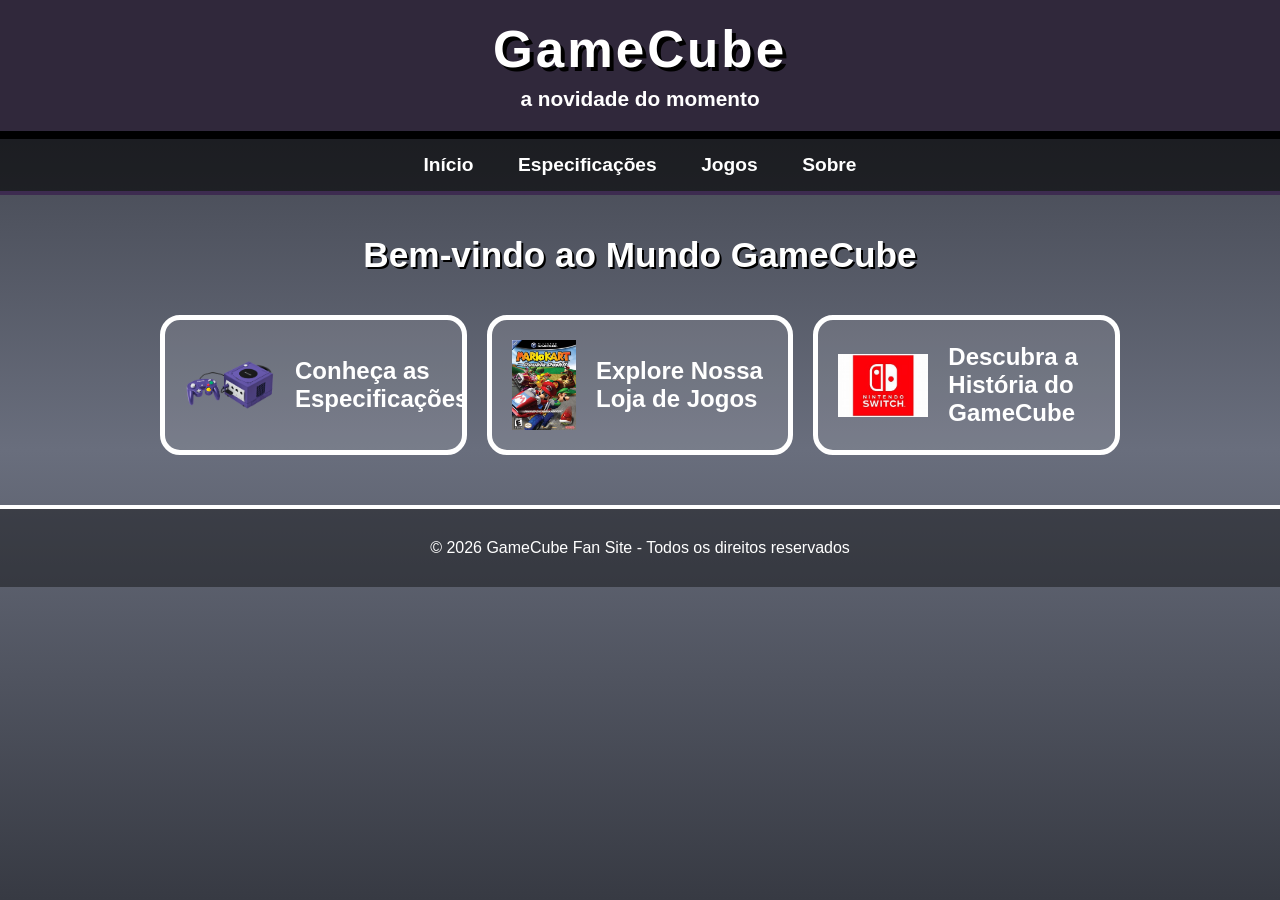
<file: index.html>
<!DOCTYPE html>
<html lang="pt-BR">
<head>
    <meta charset="UTF-8">
    <meta name="viewport" content="width=device-width, initial-scale=1.0">
    <title>GameCube - A Novidade do Momento</title>
    <link rel="stylesheet" href="style.css">
</head>
<body>
    <header>
        <div class="top-bar">
            <h1>GameCube</h1>
            <p class="subtitle">a novidade do momento</p>
        </div>
        <nav>
            <a href="index.html">Início</a>
            <a href="especificacao.html">Especificações</a>
            <a href="jogos.html">Jogos</a>
            <a href="sobre.html">Sobre</a>
        </nav>
    </header>
    
    <div class="container">
        <h2 class="section-title">Bem-vindo ao Mundo GameCube</h2>
        <ul>
            <li>
                <a href="especificacao.html">
                    <img src="gamecube/GameCube-Console-Set.png" alt="Console">
                    <span>Conheça as Especificações</span>
                </a>
            </li>
            <li>
                <a href="jogos.html">
                    <img src="gamecube/mario kart.webp" alt="Jogos">
                    <span>Explore Nossa Loja de Jogos</span>
                </a>
            </li>
            <li>
                <a href="sobre.html">
                    <img src="gamecube/nintendo logo.jfif" alt="Controle">
                    <span>Descubra a História do GameCube</span>
                </a>
            </li>
        </ul>
    </div>

    <footer>
        <p>&copy; 2026 GameCube Fan Site - Todos os direitos reservados</p>
    </footer>
</body>
</html>
</file>
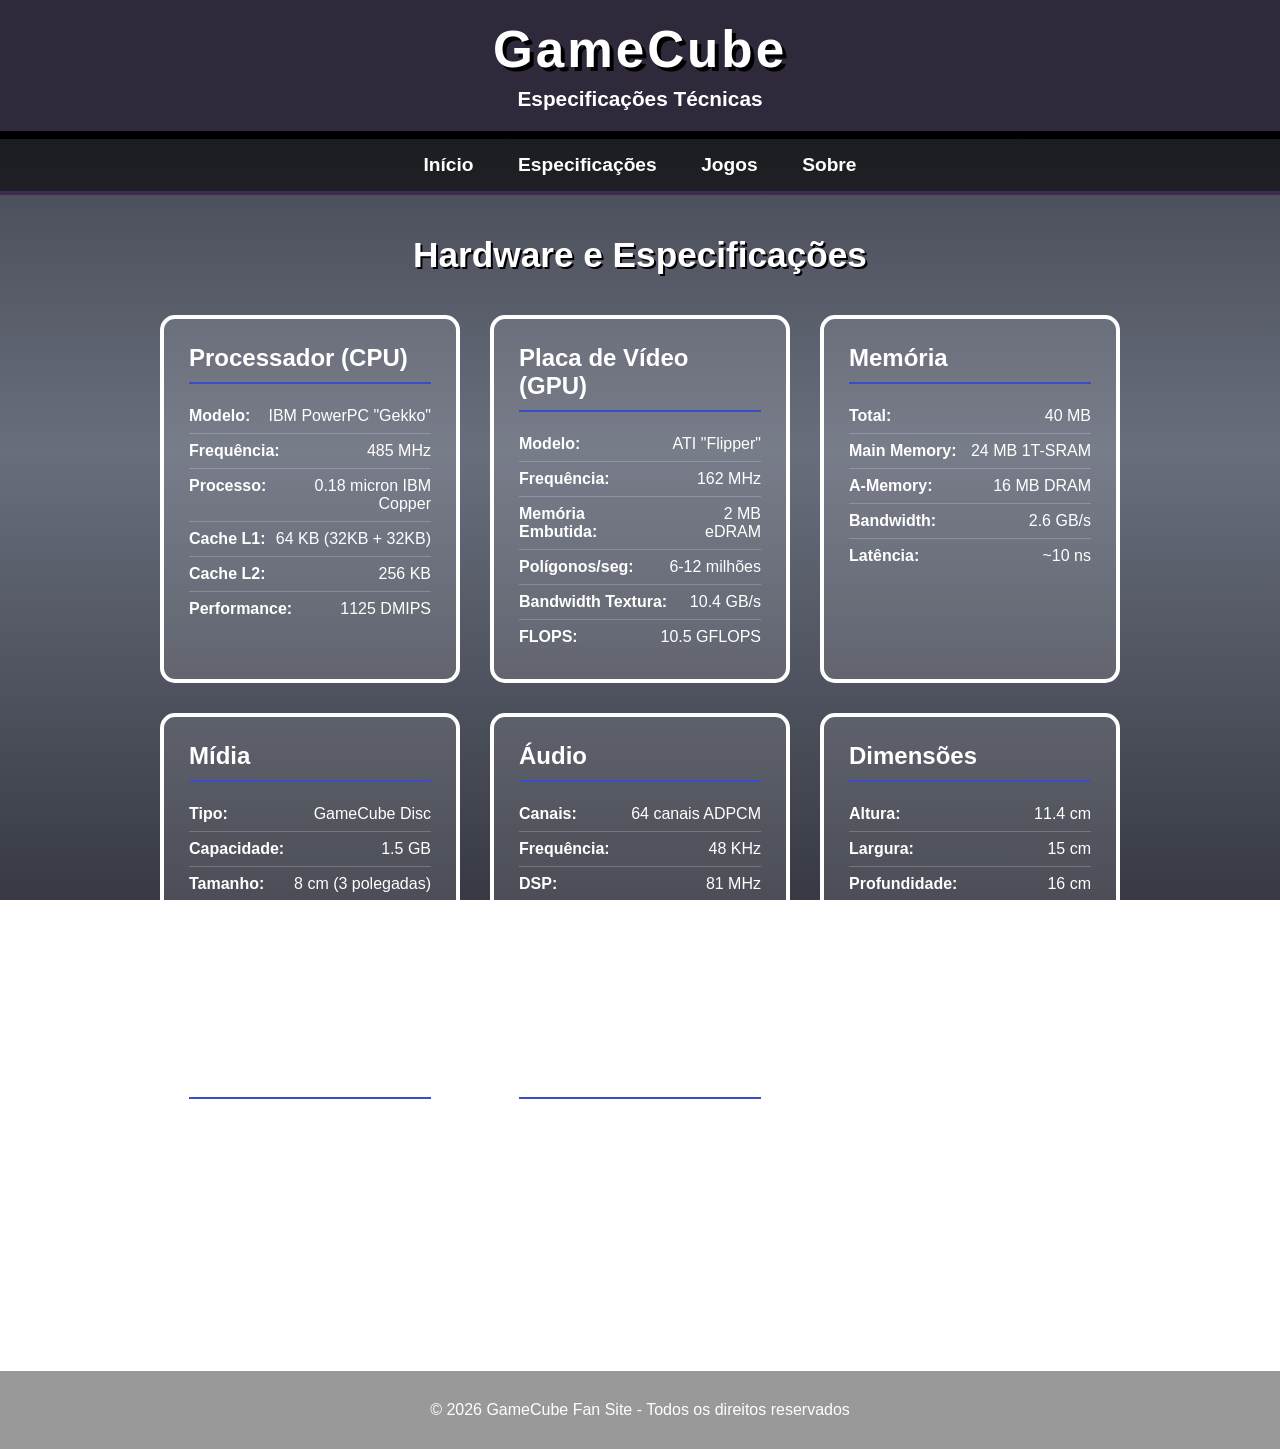
<file: especificacao.html>
<!DOCTYPE html>
<html lang="pt-BR">
<head>
    <meta charset="UTF-8">
    <meta name="viewport" content="width=device-width, initial-scale=1.0">
    <title>GameCube - Especificações Técnicas</title>
    <link rel="stylesheet" href="style.css">
</head>
<body>
    <header>
        <div class="top-bar">
            <h1>GameCube</h1>
            <p class="subtitle">Especificações Técnicas</p>
        </div>
        <nav>
            <a href="index.html">Início</a>
            <a href="especificacao.html">Especificações</a>
            <a href="jogos.html">Jogos</a>
            <a href="sobre.html">Sobre</a>
        </nav>
    </header>
    
    <div class="container">
        <h2 class="section-title">Hardware e Especificações</h2>
        
        <div class="specs-grid">
            <div class="spec-card">
                <h3> Processador (CPU)</h3>
                <div class="spec-item">
                    <span class="spec-label">Modelo:</span>
                    <span class="spec-value">IBM PowerPC "Gekko"</span>
                </div>
                <div class="spec-item">
                    <span class="spec-label">Frequência:</span>
                    <span class="spec-value">485 MHz</span>
                </div>
                <div class="spec-item">
                    <span class="spec-label">Processo:</span>
                    <span class="spec-value">0.18 micron IBM Copper</span>
                </div>
                <div class="spec-item">
                    <span class="spec-label">Cache L1:</span>
                    <span class="spec-value">64 KB (32KB + 32KB)</span>
                </div>
                <div class="spec-item">
                    <span class="spec-label">Cache L2:</span>
                    <span class="spec-value">256 KB</span>
                </div>
                <div class="spec-item">
                    <span class="spec-label">Performance:</span>
                    <span class="spec-value">1125 DMIPS</span>
                </div>
            </div>

            <div class="spec-card">
                <h3> Placa de Vídeo (GPU)</h3>
                <div class="spec-item">
                    <span class="spec-label">Modelo:</span>
                    <span class="spec-value">ATI "Flipper"</span>
                </div>
                <div class="spec-item">
                    <span class="spec-label">Frequência:</span>
                    <span class="spec-value">162 MHz</span>
                </div>
                <div class="spec-item">
                    <span class="spec-label">Memória Embutida:</span>
                    <span class="spec-value">2 MB eDRAM</span>
                </div>
                <div class="spec-item">
                    <span class="spec-label">Polígonos/seg:</span>
                    <span class="spec-value">6-12 milhões</span>
                </div>
                <div class="spec-item">
                    <span class="spec-label">Bandwidth Textura:</span>
                    <span class="spec-value">10.4 GB/s</span>
                </div>
                <div class="spec-item">
                    <span class="spec-label">FLOPS:</span>
                    <span class="spec-value">10.5 GFLOPS</span>
                </div>
            </div>

            <div class="spec-card">
                <h3> Memória</h3>
                <div class="spec-item">
                    <span class="spec-label">Total:</span>
                    <span class="spec-value">40 MB</span>
                </div>
                <div class="spec-item">
                    <span class="spec-label">Main Memory:</span>
                    <span class="spec-value">24 MB 1T-SRAM</span>
                </div>
                <div class="spec-item">
                    <span class="spec-label">A-Memory:</span>
                    <span class="spec-value">16 MB DRAM</span>
                </div>
                <div class="spec-item">
                    <span class="spec-label">Bandwidth:</span>
                    <span class="spec-value">2.6 GB/s</span>
                </div>
                <div class="spec-item">
                    <span class="spec-label">Latência:</span>
                    <span class="spec-value">~10 ns</span>
                </div>
            </div>

            <div class="spec-card">
                <h3> Mídia</h3>
                <div class="spec-item">
                    <span class="spec-label">Tipo:</span>
                    <span class="spec-value">GameCube Disc</span>
                </div>
                <div class="spec-item">
                    <span class="spec-label">Capacidade:</span>
                    <span class="spec-value">1.5 GB</span>
                </div>
                <div class="spec-item">
                    <span class="spec-label">Tamanho:</span>
                    <span class="spec-value">8 cm (3 polegadas)</span>
                </div>
                <div class="spec-item">
                    <span class="spec-label">Velocidade:</span>
                    <span class="spec-value">16-25 Mbps</span>
                </div>
                <div class="spec-item">
                    <span class="spec-label">Acesso:</span>
                    <span class="spec-value">128 ms</span>
                </div>
            </div>

            <div class="spec-card">
                <h3> Áudio</h3>
                <div class="spec-item">
                    <span class="spec-label">Canais:</span>
                    <span class="spec-value">64 canais ADPCM</span>
                </div>
                <div class="spec-item">
                    <span class="spec-label">Frequência:</span>
                    <span class="spec-value">48 KHz</span>
                </div>
                <div class="spec-item">
                    <span class="spec-label">DSP:</span>
                    <span class="spec-value">81 MHz</span>
                </div>
            </div>

            <div class="spec-card">
                <h3> Dimensões</h3>
                <div class="spec-item">
                    <span class="spec-label">Altura:</span>
                    <span class="spec-value">11.4 cm</span>
                </div>
                <div class="spec-item">
                    <span class="spec-label">Largura:</span>
                    <span class="spec-value">15 cm</span>
                </div>
                <div class="spec-item">
                    <span class="spec-label">Profundidade:</span>
                    <span class="spec-value">16 cm</span>
                </div>
                <div class="spec-item">
                    <span class="spec-label">Peso:</span>
                    <span class="spec-value">1.1 kg</span>
                </div>
                <div class="spec-item">
                    <span class="spec-label">Energia:</span>
                    <span class="spec-value">DC 12V 3.25A</span>
                </div>
            </div>

            <div class="spec-card">
                <h3> Entradas/Saídas</h3>
                <div class="spec-item">
                    <span class="spec-label">Controles:</span>
                    <span class="spec-value">4 portas</span>
                </div>
                <div class="spec-item">
                    <span class="spec-label">Memory Cards:</span>
                    <span class="spec-value">2 slots</span>
                </div>
                <div class="spec-item">
                    <span class="spec-label">Vídeo:</span>
                    <span class="spec-value">Analógico + Digital</span>
                </div>
                <div class="spec-item">
                    <span class="spec-label">Serial:</span>
                    <span class="spec-value">2 portas high-speed</span>
                </div>
                <div class="spec-item">
                    <span class="spec-label">Paralela:</span>
                    <span class="spec-value">1 porta</span>
                </div>
            </div>

            <div class="spec-card">
                <h3> Recursos Gráficos</h3>
                <div class="spec-item">
                    <span class="spec-label">Efeitos:</span>
                    <span class="spec-value">Fog, Anti-aliasing</span>
                </div>
                <div class="spec-item">
                    <span class="spec-label">Iluminação:</span>
                    <span class="spec-value">8 luzes hardware</span>
                </div>
                <div class="spec-item">
                    <span class="spec-label">Texturas:</span>
                    <span class="spec-value">Multi-texturing</span>
                </div>
                <div class="spec-item">
                    <span class="spec-label">Avançado:</span>
                    <span class="spec-value">Bump Mapping, Environment Mapping</span>
                </div>
            </div>
        </div>
    </div>

    <footer>
        <p>&copy; 2026 GameCube Fan Site - Todos os direitos reservados</p>
    </footer>
</body>
</html>
</file>
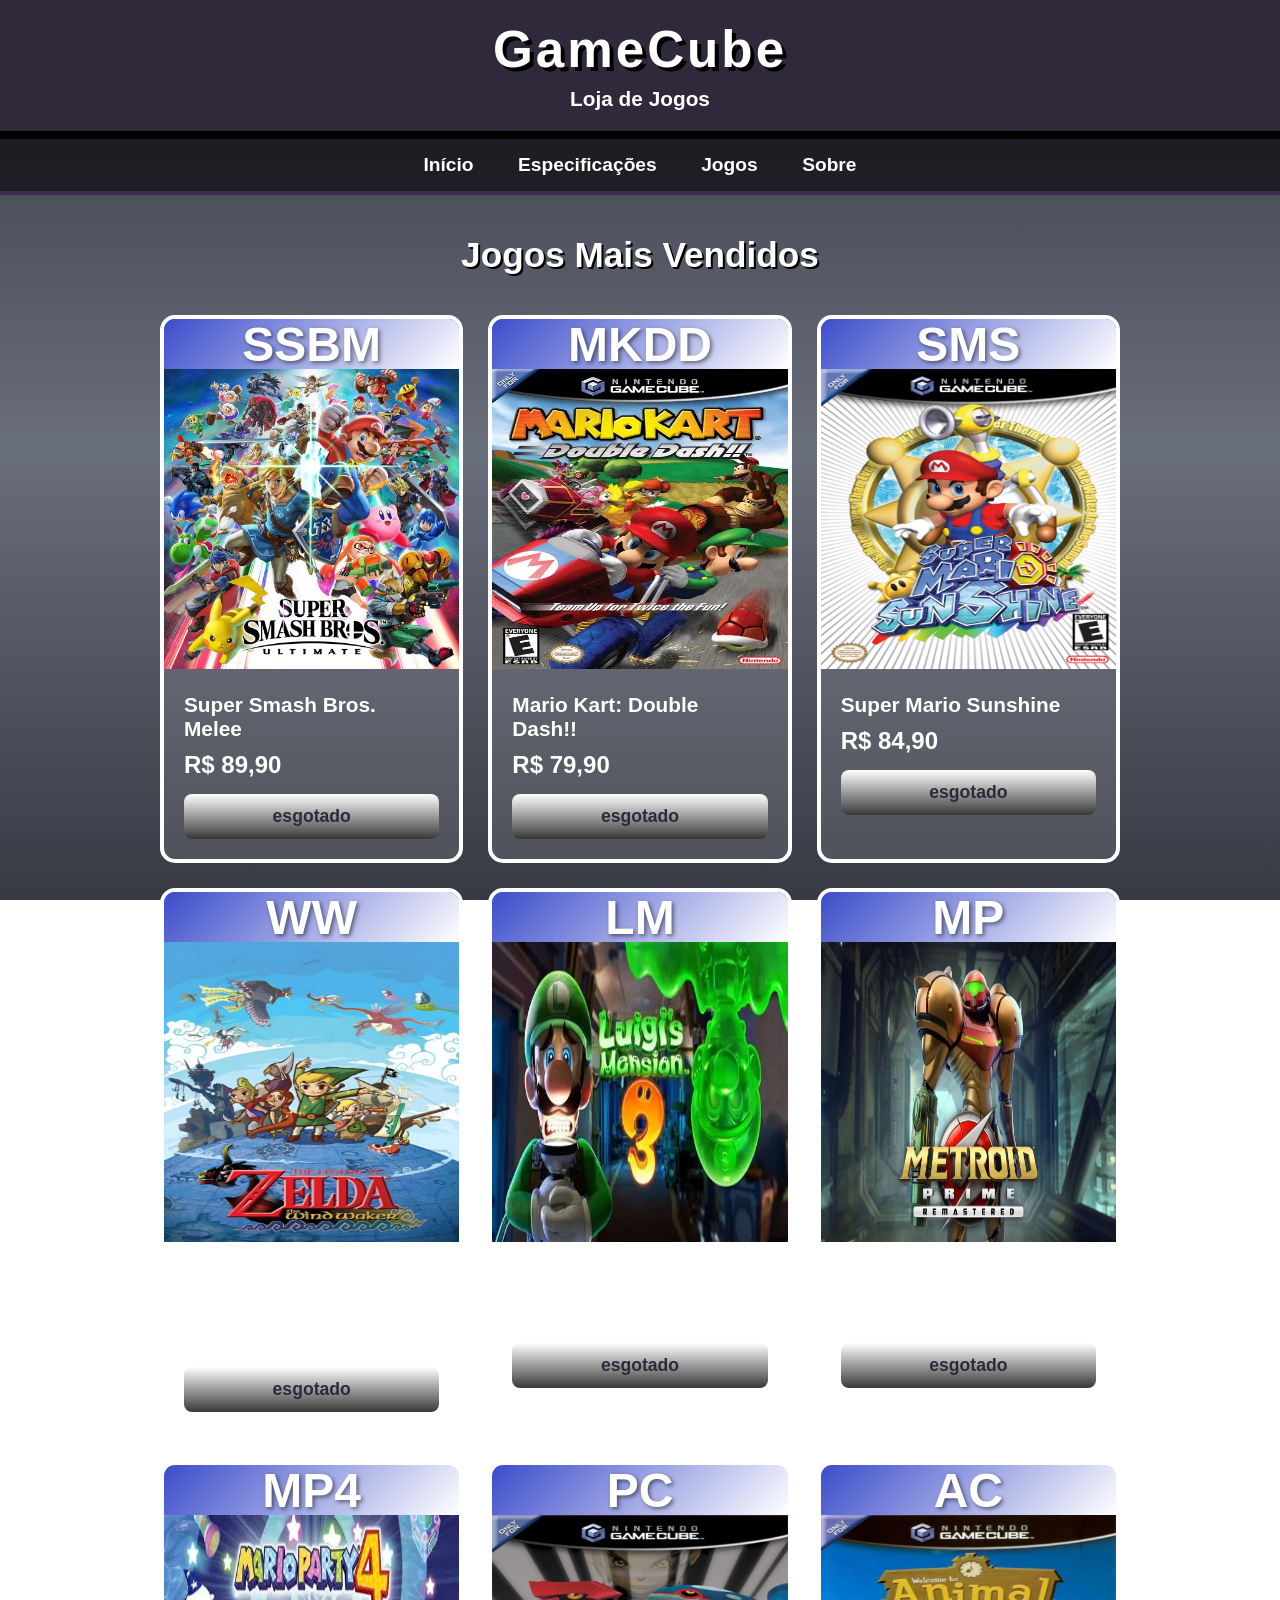
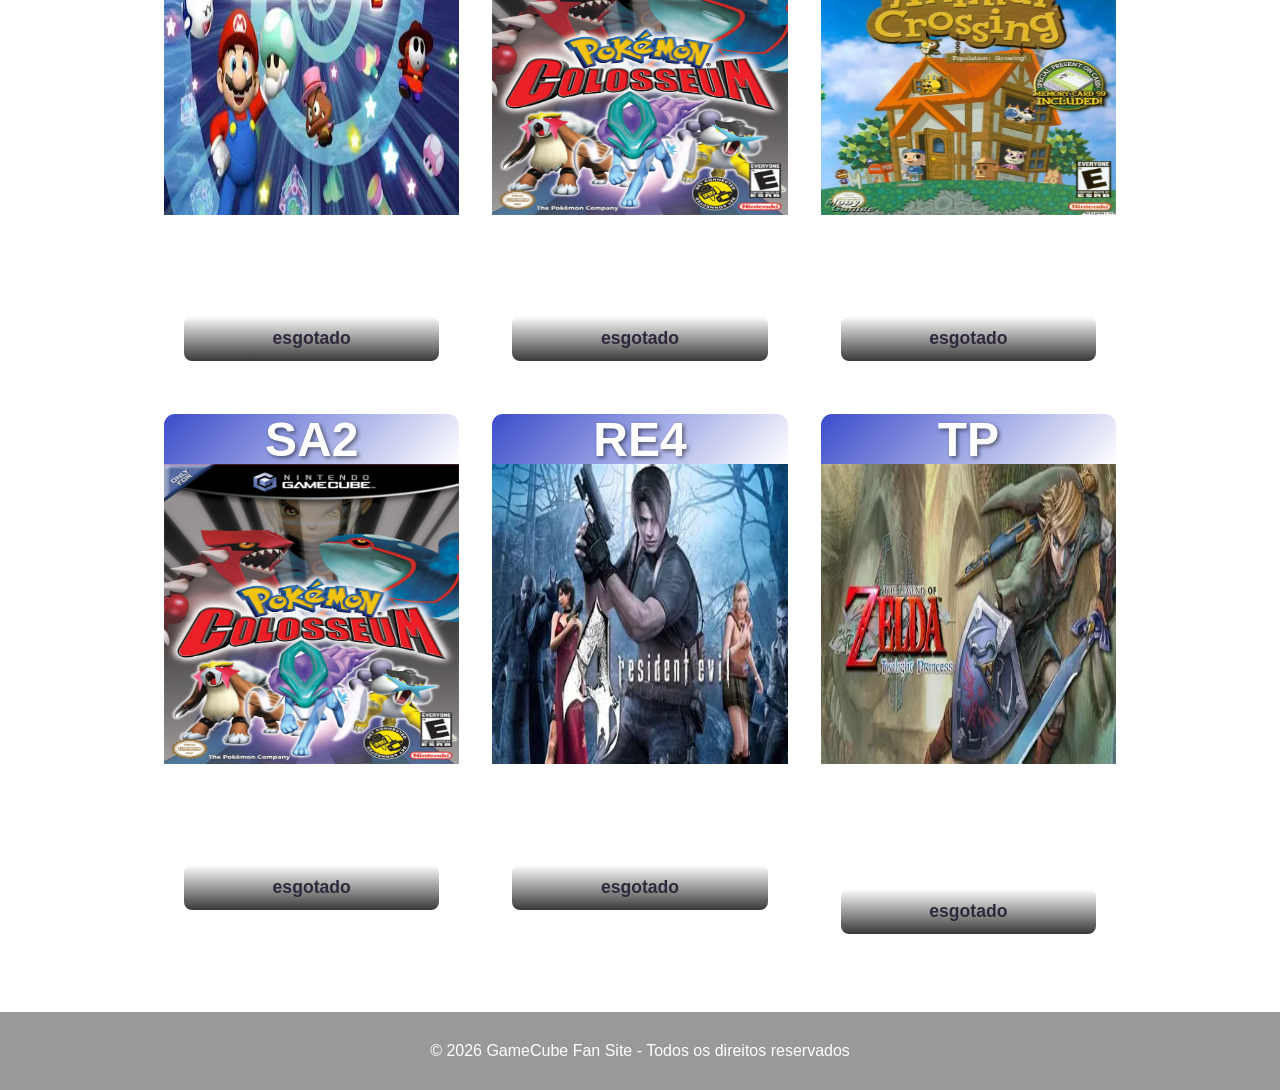
<file: jogos.html>
<!DOCTYPE html>
<html lang="pt-BR">
<head>
    <meta charset="UTF-8">
    <meta name="viewport" content="width=device-width, initial-scale=1.0">
    <title>GameCube - Loja de Jogos</title>
    <link rel="stylesheet" href="style.css">
</head>
<body>
    <header>
        <div class="top-bar">
            <h1>GameCube</h1>
            <p class="subtitle">Loja de Jogos</p>
        </div>
        <nav>
            <a href="index.html">Início</a>
            <a href="especificacao.html">Especificações</a>
            <a href="jogos.html">Jogos</a>
            <a href="sobre.html">Sobre</a>
        </nav>
    </header>
    
    <div class="container">
        <h2 class="section-title">Jogos Mais Vendidos</h2>
        
        <div class="games-grid">
            <div class="game-card">
                <div class="game-image">SSBM</div>
                     <img class="imagem" src="gamecube/SQ_NSwitch_SuperSmashBrosUltimate.avif">
                <div class="game-info">
                    <div class="game-title">Super Smash Bros. Melee</div>
                    <div class="game-price">R$ 89,90</div>
                    <a href="#" class="buy-btn">esgotado</a>
                </div>
            </div>

            <div class="game-card">
                <div class="game-image">MKDD</div>
                     <img class="imagem" src="gamecube/mario kart.webp">
                <div class="game-info">
                    <div class="game-title">Mario Kart: Double Dash!!</div>
                    <div class="game-price">R$ 79,90</div>
                    <a href="#" class="buy-btn">esgotado</a>
                </div>
            </div>

            <div class="game-card">
                <div class="game-image">SMS</div>
                     <img class="imagem" src="gamecube/1200px-Box_NA_Super_Mario_Sunshine.webp">
                <div class="game-info">
                    <div class="game-title">Super Mario Sunshine</div>
                    <div class="game-price">R$ 84,90</div>
                    <a href="#" class="buy-btn">esgotado</a>
                </div>
            </div>

            <div class="game-card">
                <div class="game-image">WW</div>
                     <img class="imagem" src="gamecube/the_legend_of_zelda_wind_waker.webp">
                <div class="game-info">
                    <div class="game-title">The Legend of Zelda: The Wind Waker</div>
                    <div class="game-price">R$ 94,90</div>
                    <a href="#" class="buy-btn">esgotado</a>
                </div>
            </div>

            <div class="game-card">
                <div class="game-image">LM</div>
                     <img class="imagem" src="gamecube/luigi.webp">
                <div class="game-info">
                    <div class="game-title">Luigi's Mansion</div>
                    <div class="game-price">R$ 74,90</div>
                    <a href="#" class="buy-btn">esgotado</a>
                </div>
            </div>

            <div class="game-card">
                <div class="game-image">MP</div>
                    <img class="imagem" src="gamecube/metroid-prime-remastered.jpg">
                <div class="game-info">
                    <div class="game-title">Metroid Prime</div>
                    <div class="game-price">R$ 89,90</div>
                    <a href="#" class="buy-btn">esgotado</a>
                </div>
            </div>

            <div class="game-card">
                <div class="game-image">MP4</div>
                     <img class="imagem" src="gamecube/OIP.webp">
                <div class="game-info">
                    <div class="game-title">Mario Party 4</div>
                    <div class="game-price">R$ 69,90</div>
                    <a href="#" class="buy-btn">esgotado</a>
                </div>
            </div>

            <div class="game-card">
                <div class="game-image">PC</div>
                    <img class="imagem" src="gamecube/pokemon_colosseum.webp">
                <div class="game-info">
                    <div class="game-title">Pokémon Colosseum</div>
                    <div class="game-price">R$ 99,90</div>
                    <a href="#" class="buy-btn">esgotado</a>
                </div>
            </div>

            <div class="game-card">
                <div class="game-image">AC</div>
                     <img class="imagem" src="gamecube/d4d0a3ccca78e83cc685e12b6c7cc355.jpg">
                <div class="game-info">
                    <div class="game-title">Animal Crossing</div>
                    <div class="game-price">R$ 79,90</div>
                    <a href="#" class="buy-btn">esgotado</a>
                </div>
            </div>

            <div class="game-card">
                <div class="game-image">SA2</div>
                     <img class="imagem" src="gamecube/pokemon_colosseum.webp">
                <div class="game-info">
                    <div class="game-title">Sonic Adventure 2: Battle</div>
                    <div class="game-price">R$ 64,90</div>
                    <a href="#" class="buy-btn">esgotado</a>
                </div>
            </div>

            <div class="game-card">
                <div class="game-image">RE4</div>
                     <img class="imagem" src="gamecube/resident 4.webp">
                <div class="game-info">
                    <div class="game-title">Resident Evil 4</div>
                    <div class="game-price">R$ 89,90</div>
                    <a href="#" class="buy-btn">esgotado</a>
                </div>
            </div>

            <div class="game-card">
                <div class="game-image">TP</div>
                     <img class="imagem" src="gamecube/The Legend of Zelda Twilight Princess.webp">
                <div class="game-info">
                    <div class="game-title">The Legend of Zelda: Twilight Princess</div>
                    <div class="game-price">R$ 109,90</div>
                    <a href="#" class="buy-btn">esgotado</a>
                </div>
            </div>
        </div>
    </div>

    <footer>
        <p>&copy; 2026 GameCube Fan Site - Todos os direitos reservados</p>
    </footer>
</body>
</html>
</file>
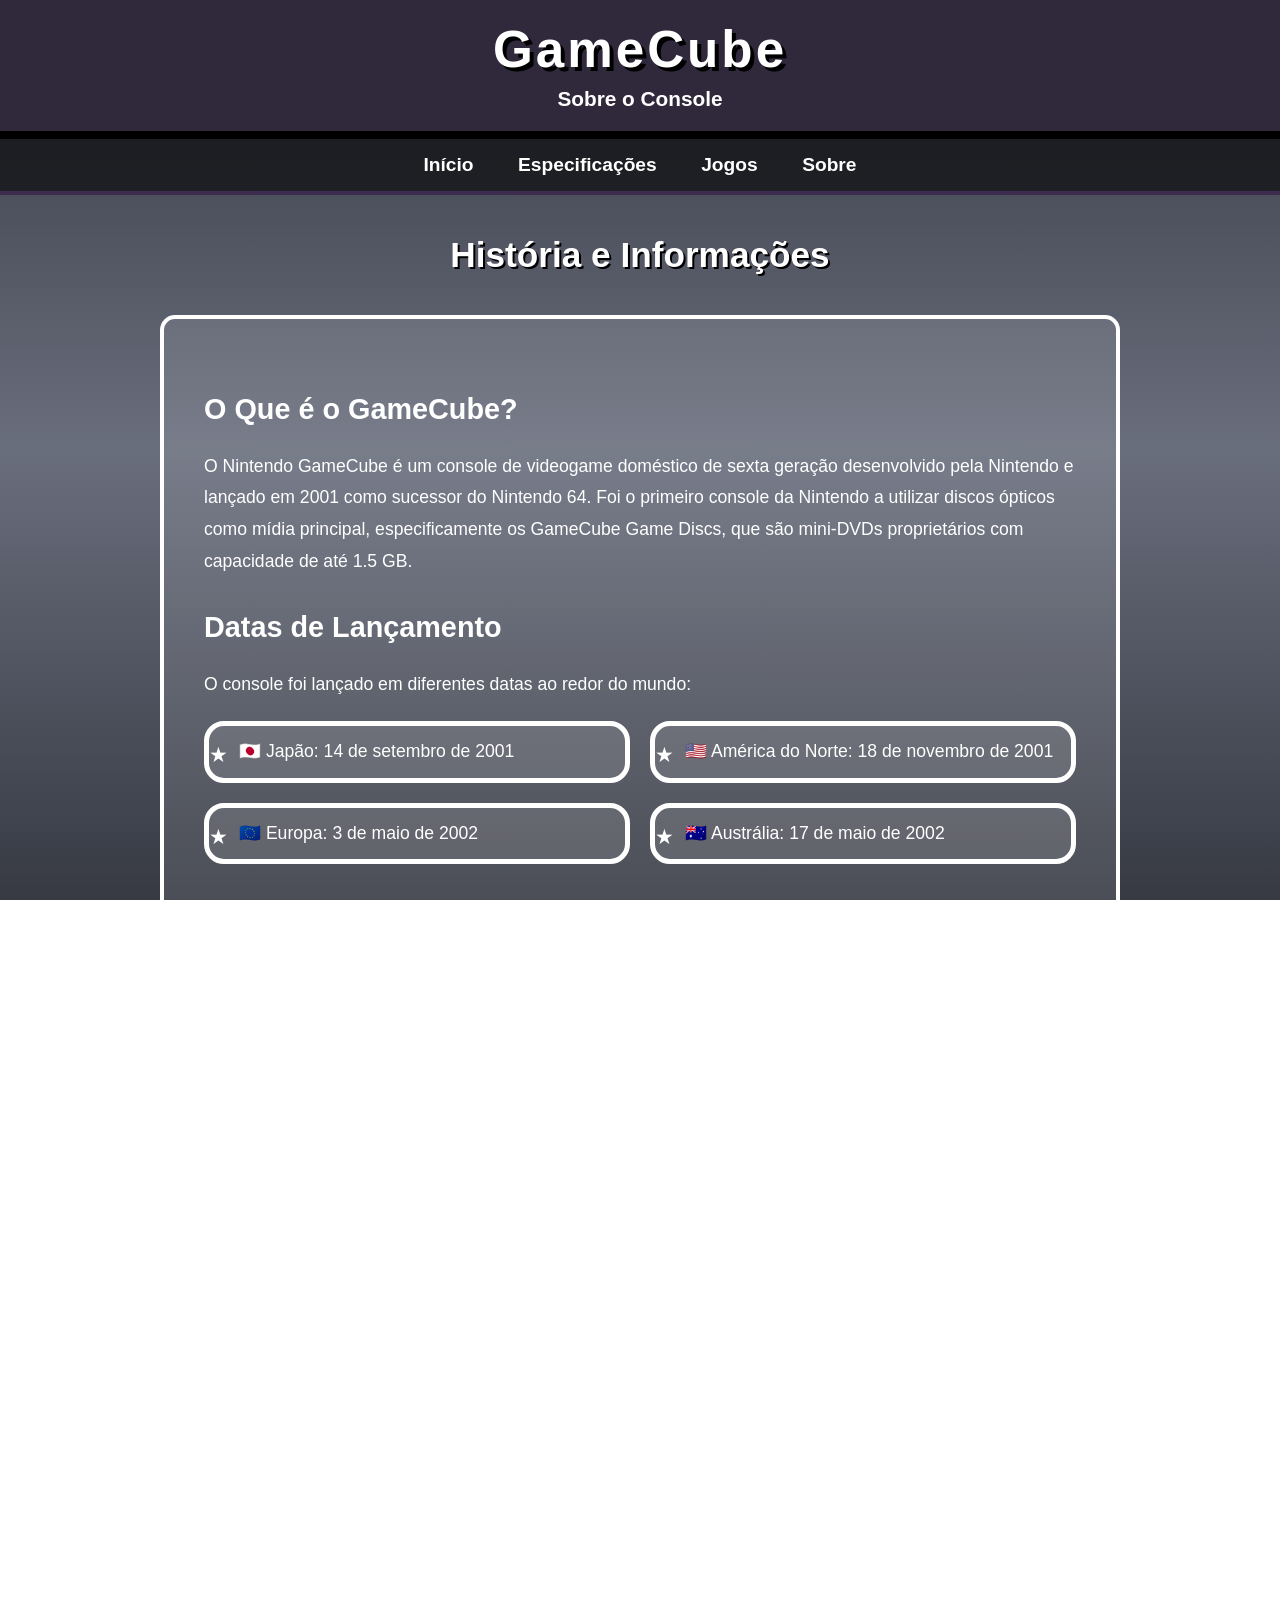
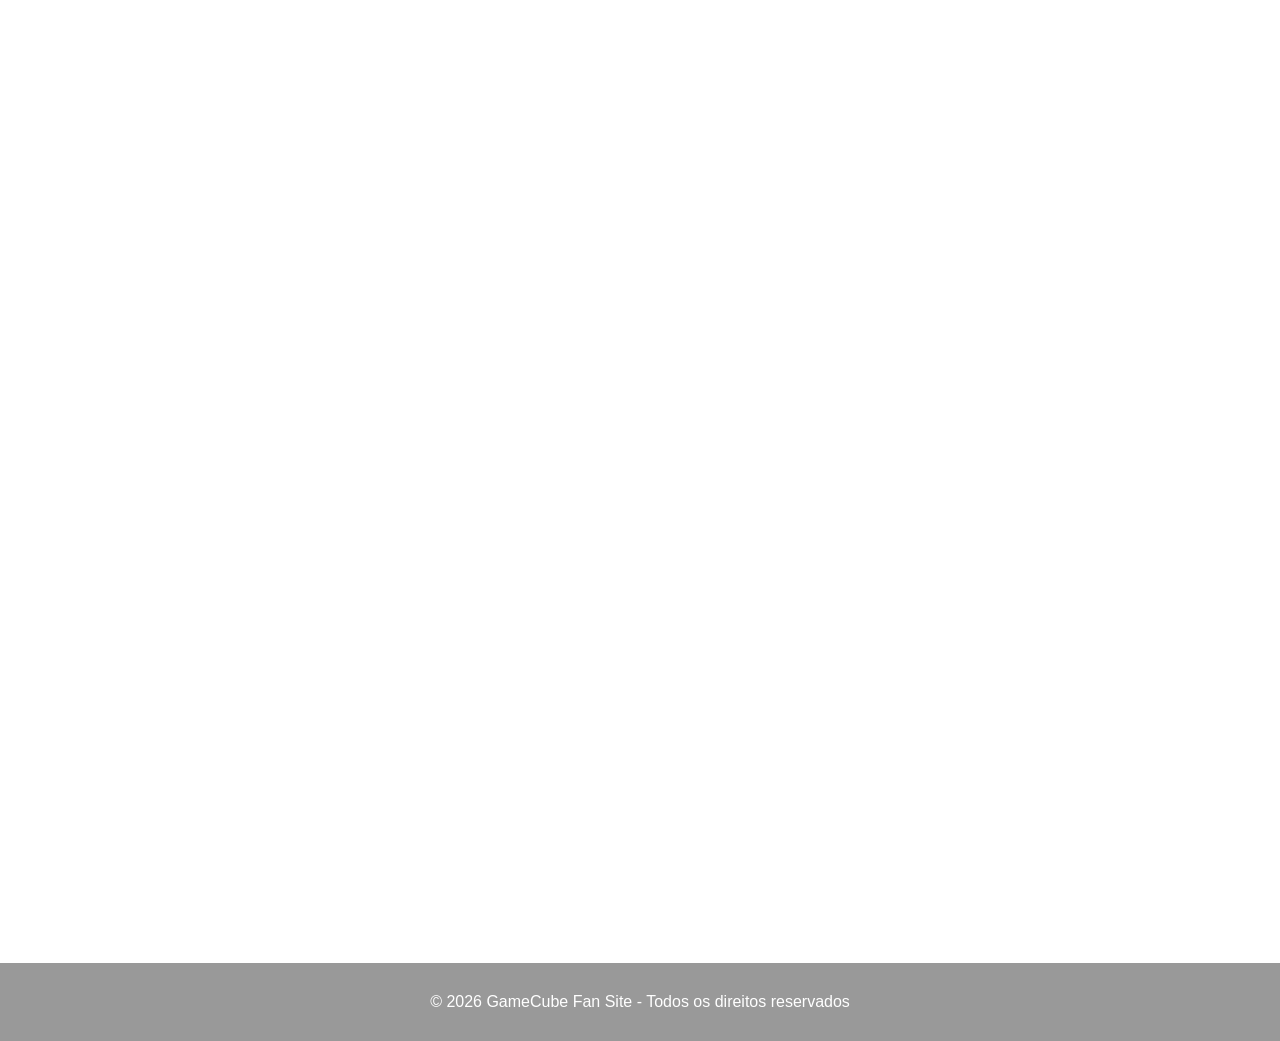
<file: sobre.html>
<!DOCTYPE html>
<html lang="pt-BR">
<head>
    <meta charset="UTF-8">
    <meta name="viewport" content="width=device-width, initial-scale=1.0">
    <title>GameCube - Sobre o Console</title>
    <link rel="stylesheet" href="style.css">
</head>
<body>
    <header>
        <div class="top-bar">
            <h1>GameCube</h1>
            <p class="subtitle">Sobre o Console</p>
        </div>
        <nav>
            <a href="index.html">Início</a>
            <a href="especificacao.html">Especificações</a>
            <a href="jogos.html">Jogos</a>
            <a href="sobre.html">Sobre</a>
        </nav>
    </header>
    
    <div class="container">
        <h2 class="section-title">História e Informações</h2>
        
        <div class="about-content">
            <h3> O Que é o GameCube?</h3>
            <p>O Nintendo GameCube é um console de videogame doméstico de sexta geração desenvolvido pela Nintendo e lançado em 2001 como sucessor do Nintendo 64. Foi o primeiro console da Nintendo a utilizar discos ópticos como mídia principal, especificamente os GameCube Game Discs, que são mini-DVDs proprietários com capacidade de até 1.5 GB.</p>

            <h3> Datas de Lançamento</h3>
            <p>O console foi lançado em diferentes datas ao redor do mundo:</p>
            <ul class="feature-list">
                <li>🇯🇵 Japão: 14 de setembro de 2001</li>
                <li>🇺🇸 América do Norte: 18 de novembro de 2001</li>
                <li>🇪🇺 Europa: 3 de maio de 2002</li>
                <li>🇦🇺 Austrália: 17 de maio de 2002</li>
            </ul>

            <h3> Principais Características</h3>
            <p>O GameCube se destacou por várias inovações e características únicas:</p>
            <ul class="feature-list">
                <li>Design compacto e inovador com alça integrada</li>
                <li>Quatro portas para controles nativas</li>
                <li>Controle ergonômico com design premiado</li>
                <li>Discos ópticos de pequeno tamanho mas grande capacidade</li>
                <li>Conectividade com Game Boy Advance via Game Link Cable</li>
                <li>Suporte a jogo online (em títulos específicos)</li>
                <li>Processador IBM PowerPC "Gekko" de 485 MHz</li>
                <li>GPU ATI "Flipper" com 162 MHz</li>
            </ul>

            <h3> Jogos Mais Vendidos</h3>
            <p>O GameCube contou com uma biblioteca impressionante de jogos. Os títulos mais vendidos incluem:</p>
            <ul class="feature-list">
                <li>Super Smash Bros. Melee - 7.41 milhões de cópias</li>
                <li>Mario Kart: Double Dash!! - 6.88 milhões</li>
                <li>Super Mario Sunshine - 5.91 milhões</li>
                <li>The Legend of Zelda: The Wind Waker - 4.43 milhões</li>
                <li>Luigi's Mansion - 3.33 milhões</li>
            </ul>

            <h3> Legado</h3>
            <p>O GameCube vendeu mais de 200 milhões de jogos em todo o mundo, com 32 títulos ultrapassando a marca de 1 milhão de cópias vendidas. Apesar de não ter sido o console mais vendido de sua geração, ele é lembrado como um sistema poderoso com uma biblioteca de jogos de alta qualidade e design inovador que desafiou as convenções da época.</p>

            <h3> Curiosidades</h3>
            <ul class="feature-list">
                <li>O nome "GameCube" vem do formato cúbico do console</li>
                <li>Foi o primeiro console da Nintendo com discos ópticos</li>
                <li>O controle do GameCube é considerado um dos melhores já feitos</li>
                <li>Suportava conexão com GBA para funcionalidades extras em alguns jogos</li>
                <li>Teve apenas 2 jogos de terceiros entre os 10 mais vendidos nos EUA</li>
            </ul>
        </div>
    </div>

    <footer>
        <p>&copy; 2026 GameCube Fan Site - Todos os direitos reservados</p>
    </footer>
</body>
</html>
</file>
<file: style.css>
* {
    margin: 0;
    padding: 0;
    box-sizing: border-box;
}

body {
    background: linear-gradient(#373a43, #696e7d, #373a43);
    background-attachment: fixed;
    font-family: 'Segoe UI', Tahoma, Geneva, Verdana, sans-serif;
    color: white;
    min-height: 100vh;
}

.top-bar {
    background: linear-gradient(#30283b, #30283b);
    color: #ffffff;
    text-align: center;
    padding: 20px 10px;
    border-bottom: 8px solid #000000;
}

h1 {
    font-size: 3.2rem;
    text-shadow: 4px 4px 0 #000000;
    letter-spacing: 3px;
}

.subtitle {
    font-size: 1.3rem;
    margin-top: 8px;
    font-weight: bold;
}

.container {
    max-width: 1000px;
    margin: 40px auto;
    padding: 0 20px;
}

.section-title {
    text-align: center;
    font-size: 2.2rem;
    margin-bottom: 40px;
    color: #ffffff;
    text-shadow: 2px 2px 0 #000000;
}

/* Navigation */
nav {
    background: rgba(0, 0, 0, 0.6);
    padding: 15px;
    text-align: center;
    border-bottom: 4px solid #3d2b50;
}

nav a {
    color: white;
    text-decoration: none;
    margin: 0 20px;
    font-size: 1.2rem;
    font-weight: bold;
    transition: all 0.3s;
}

nav a:hover {
    color: #ffffff;
    text-shadow: 0 0 10px #ffffff;
}

/* Menu Grid */
ul {
    list-style: none;
    display: grid;
    grid-template-columns: repeat(auto-fit, minmax(280px, 1fr));
    gap: 20px;
}

li {
    background: rgba(255, 255, 255, 0.1);
    border: 5px solid #ffffff;
    border-radius: 20px;
    overflow: hidden;
    transition: all 0.4s;
}

li:hover {
    transform: scale(1.08);
    border-color: white;
    box-shadow: 0 15px 30px rgb(57, 57, 57);
}

li a {
    display: flex;
    align-items: center;
    gap: 20px;
    padding: 20px;
    text-decoration: none;
    color: white;
}

li img {
    width: 90px;
    height: 90px;
    object-fit: contain;
}

li span {
    font-size: 1.5rem;
    font-weight: bold;
}

/* Specs Page */
.specs-grid {
    display: grid;
    grid-template-columns: repeat(auto-fit, minmax(300px, 1fr));
    gap: 30px;
    margin-top: 30px;
}

.spec-card {
    background: rgba(255, 255, 255, 0.1);
    border: 4px solid #ffffff;
    border-radius: 15px;
    padding: 25px;
    transition: all 0.3s;
}

.spec-card:hover {
    transform: translateY(-5px);
    box-shadow: 0 10px 25px rgb(57, 57, 57);
}

.spec-card h3 {
    color: #ffffff;
    margin-bottom: 15px;
    font-size: 1.5rem;
    border-bottom: 2px solid #3b4cca;
    padding-bottom: 10px;
}

.spec-item {
    display: flex;
    justify-content: space-between;
    padding: 8px 0;
    border-bottom: 1px solid rgba(255, 255, 255, 0.2);
}

.spec-item:last-child {
    border-bottom: none;
}

.spec-label {
    font-weight: bold;
    color: #ffffff;
}

.spec-value {
    text-align: right;
    color: white;
}

/* Games Store Page */
.games-grid {
    display: grid;
    grid-template-columns: repeat(auto-fit, minmax(250px, 1fr));
    gap: 25px;
    margin-top: 30px;
}

.game-card {
    background: rgba(255, 255, 255, 0.1);
    border: 4px solid #ffffff;
    border-radius: 15px;
    overflow: hidden;
    transition: all 0.3s;
}

.imagem{
    display:inline-block;
    width: 100%;
    height: 300px;

}
.game-card:hover {
    transform: scale(1.05);
    box-shadow: 0 15px 30px rgb(57, 57, 57);
}

.game-image {
    width: 100%;
    height: 50px;
    background: linear-gradient(135deg, #3b4cca, #ffffff);
    display: flex;
    align-items: center;
    justify-content: center;
    font-size: 3rem;
    font-weight: bold;
    color: white;
    text-shadow: 2px 2px 4px rgba(0, 0, 0, 0.5);
}

.game-info {
    padding: 20px;
}

.game-title {
    font-size: 1.3rem;
    font-weight: bold;
    margin-bottom: 10px;
    color: #ffffff;
}

.game-price {
    font-size: 1.5rem;
    font-weight: bold;
    color: white;
    margin-bottom: 15px;
}

.buy-btn {
    display: block;
    width: 100%;
    padding: 12px;
    background: linear-gradient(#ffffff, #383838);
    border: none;
    border-radius: 8px;
    color: #30283b;
    font-size: 1.1rem;
    font-weight: bold;
    cursor: pointer;
    transition: all 0.3s;
    text-decoration: none;
    text-align: center;
}

.buy-btn:hover {
    background: linear-gradient(#58c0e9, #ffffff);
    transform: scale(1.05);
    box-shadow: 0 5px 15px rgb(57, 57, 57);
}

/* About Page */
.about-content {
    background: rgba(255, 255, 255, 0.1);
    border: 4px solid #ffffff;
    border-radius: 15px;
    padding: 40px;
    margin-top: 30px;
    line-height: 1.8;
}

.about-content h3 {
    color: #ffffff;
    margin: 25px 0 15px 0;
    font-size: 1.8rem;
}

.about-content p {
    margin-bottom: 15px;
    font-size: 1.1rem;
}

.feature-list {
    list-style: none;
    margin: 20px 0;
}

.feature-list li {
    padding: 10px 0;
    padding-left: 30px;
    position: relative;
    font-size: 1.1rem;
}

.feature-list li:before {
    content: "★";
    position: absolute;
    left: 0;
    color: #ffffff;
    font-size: 1.3rem;
}

/* Footer */
footer {
    text-align: center;
    padding: 30px;
    background: rgba(0, 0, 0, 0.4);
    margin-top: 50px;
    border-top: 4px solid #ffffff;
}

@media (max-width: 768px) {
    li a { flex-direction: column; text-align: center; }
    nav a { display: block; margin: 10px 0; }
    .about-content { padding: 20px; }
}
</file>
